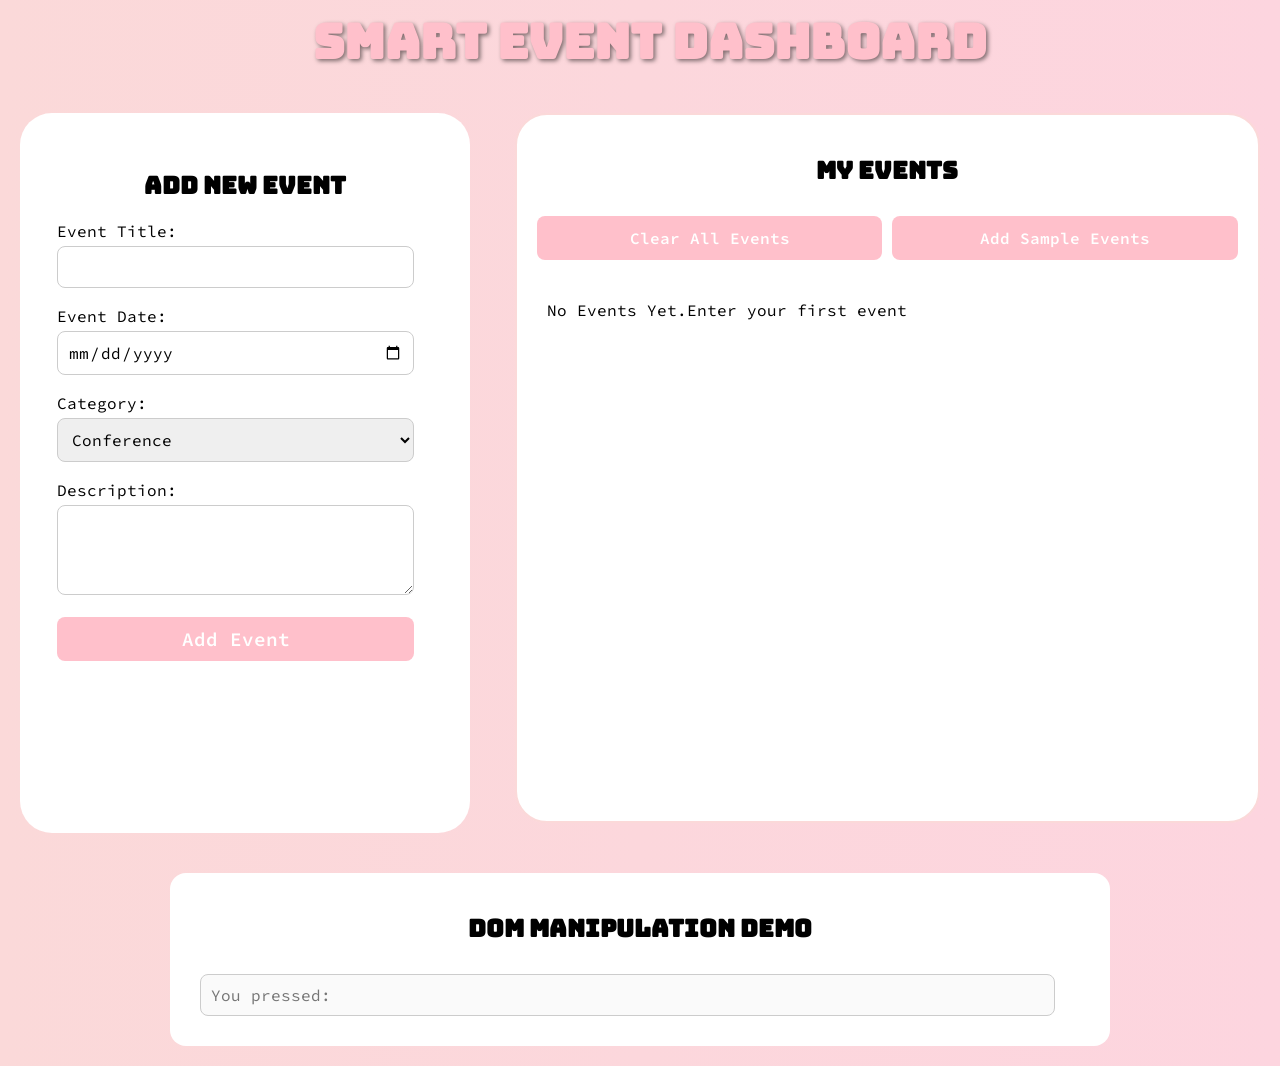
<file: lab-assignment-2/index.html>
<!DOCTYPE html>
<html lang="en">
<head>
    <meta charset="UTF-8">
    <meta name="viewport" content="width=device-width, initial-scale=1.0">
    <title>Document</title>
    <link rel="preconnect" href="https://fonts.googleapis.com">
    <link rel="preconnect" href="https://fonts.gstatic.com" crossorigin>
    <link href="https://fonts.googleapis.com/css2?family=Bungee&display=swap" rel="stylesheet">

    <link rel="preconnect" href="https://fonts.googleapis.com">
    <link rel="preconnect" href="https://fonts.gstatic.com" crossorigin>
    <link href="https://fonts.googleapis.com/css2?family=Bungee&family=Source+Code+Pro:ital,wght@0,200..900;1,200..900&display=swap" rel="stylesheet">

    <link rel="stylesheet" href="style.css">
    
</head>
<body>
    <div class="body">
        <div class="header">
            <h1 >Smart Event Dashboard</h1>
        </div>
        
        <div id="container">
            
            <div id="main-event-add-container">
                <h2>Add New Event</h2>
                <form action="">
                    <label for="eventTitle">Event Title:</label><br>
                    <input type="text" id="eventTitle" required>
                    <br><br>
                    <label for="eventDate">Event Date:</label><br>
                    <input type="date" id="eventDate" required>
                    <br><br>
                    <label for="eventCategory">Category:</label><br>
                    <select name="" id="eventCategory" required>
                        <option value="Conference">Conference</option>
                        <option value="Workshop">Workshop</option>
                        <option value="Meetup">Meetup</option>
                        <option value="Webinar">Webinar</option>
                        <option value="Social">Social</option>
                    </select>
                    <br><br>
                    <label for="eventDescription">Description:</label><br>
                    <textarea name="" id="eventDescription" required></textarea>
                    
                    <br><br>
                    <button type="submit" id="addEvent">Add Event</button><br>

                </form>
            </div>

            <div id="event-card-container">
                <h2 >MY EVENTS</h2>
                <div id="bttn-container">
                    <button id="clear-event-btn">Clear All Events</button>
                    <button id="add-sample-event">Add Sample Events</button>
                </div>
                <div id="all-events-container">
                    No Events Yet.Enter your first event
                </div>
            </div>
        </div>

        <div id="key-pressed-container">
            <h2 >DOM Manipulation demo</h2>
            <input type="text" id="key-pressed-input" placeholder="You pressed:" disabled>
        </div>
    </div>

        <script src="script.js"></script>
    
</body>
</html>
</file>
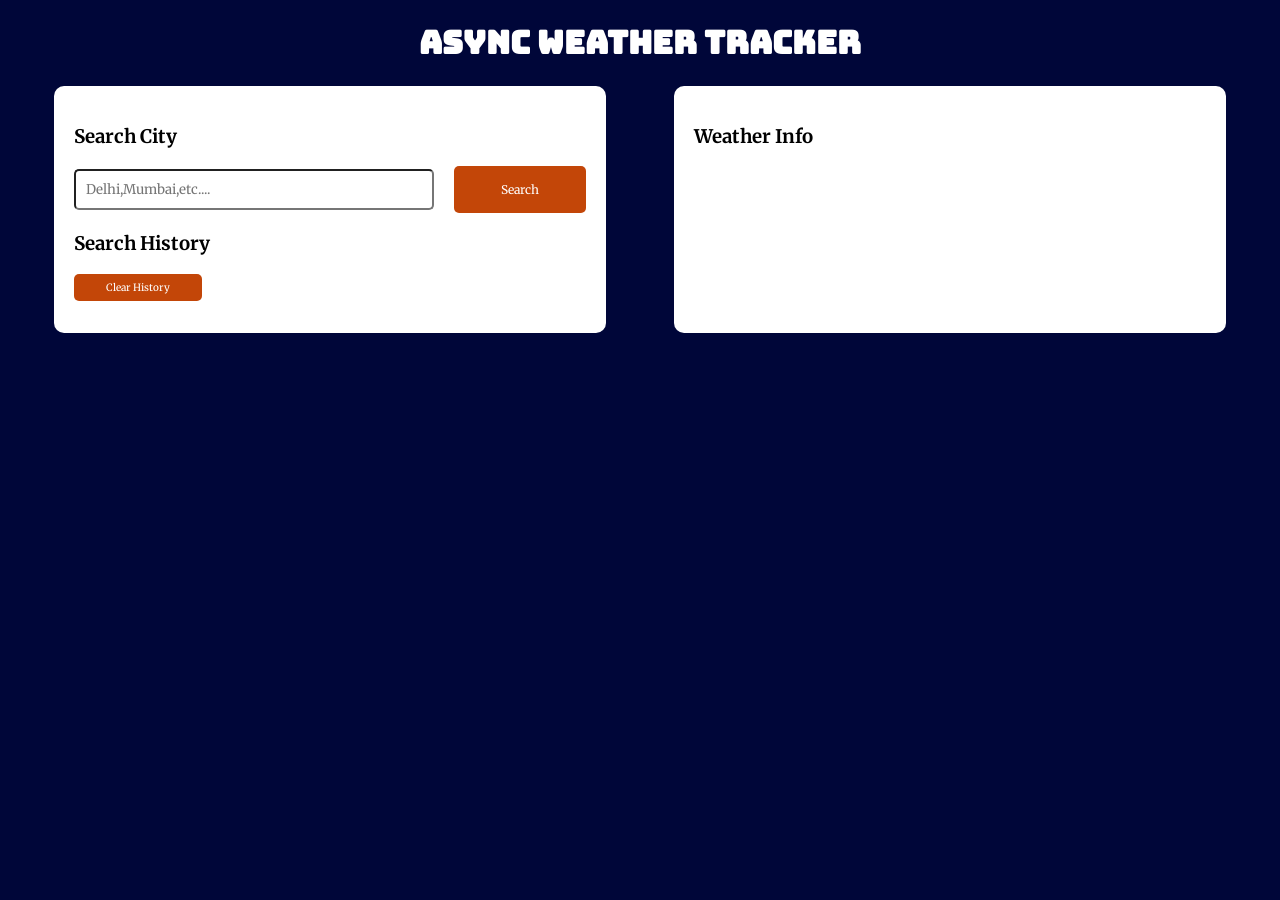
<file: lab-assignment/index.html>
<!DOCTYPE html>
<html lang="en">
<head>
    <meta charset="UTF-8">
    <meta name="viewport" content="width=device-width, initial-scale=1.0">
    <title>Async Weather Tracker</title>
    <link rel="preconnect" href="https://fonts.googleapis.com">
<link rel="preconnect" href="https://fonts.gstatic.com" crossorigin>
<link href="https://fonts.googleapis.com/css2?family=Bungee&family=Cascadia+Mono:ital,wght@0,200..700;1,200..700&family=Merriweather:ital,opsz,wght@0,18..144,300..900;1,18..144,300..900&family=Share+Tech&family=Source+Code+Pro:ital,wght@0,200..900;1,200..900&display=swap" rel="stylesheet">
    <link rel="preconnect" href="https://fonts.googleapis.com">
    <link rel="preconnect" href="https://fonts.gstatic.com" crossorigin>
    <link href="https://fonts.googleapis.com/css2?family=Bungee&family=Merriweather:ital,opsz,wght@0,18..144,300..900;1,18..144,300..900&family=Source+Code+Pro:ital,wght@0,200..900;1,200..900&display=swap" rel="stylesheet">
    <link rel="stylesheet" href="style.css">
</head>
<body>
    <h1>Async weather Tracker</h1>

        <div class="container1">

            <div class="searchBox" id="searchBox">
                <h3>Search City</h3>

                <form>
                    <input type="text" id="cityInput" placeholder="Delhi,Mumbai,etc....">
                    <button type="submit" id="btn">Search</button>
                </form>

                <div id="searchHistory">
                    <h3>Search History</h3>
                    <button id="clearHistoryBtn">Clear History</button>
                    <div class="searchedCities"></div>
                </div>

            </div>

            <div class="weatherInfo" id="weatherInfo">
                <h3>Weather Info</h3>
                <div id="fetchData"></div>
            </div>

        </div>

       
    <script src="script.js"></script>
</body>
</html>
</file>
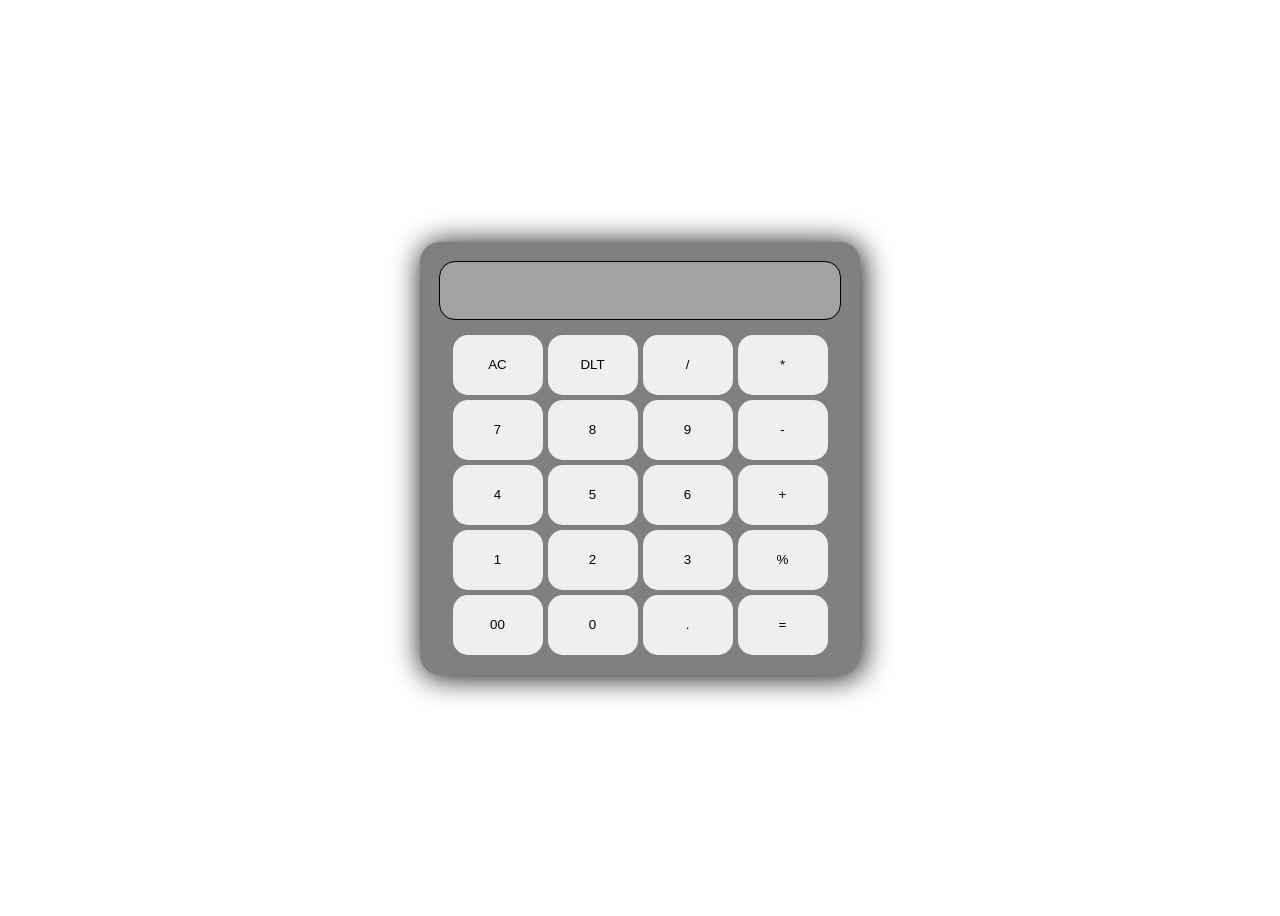
<file: project.html>
<!DOCTYPE html>
<html lang="en">
<head>
    <meta charset="UTF-8">
    <meta name="viewport" content="width=device-width, initial-scale=1.0">
    <title>Calculator</title>
    <link rel="stylesheet" href="project.css">
</head>
<body>
    <div id="conatiner">
        <input type="text" disabled>

        <div id="btnContainer">
            <button>AC</button>
            <button>DLT</button>
            <button>/</button>
            <button>*</button>
            <button>7</button>
            <button>8</button>
            <button>9</button>
            <button>-</button>
            <button>4</button>
            <button>5</button>
            <button>6</button>
            <button>+</button>
            <button>1</button>
            <button>2</button>
            <button>3</button>
            <button>%</button>
            <button>00</button>
            <button>0</button>
            <button>.</button>
            <button>=</button>
        </div>
    </div>

    <script>
        let arrbuttons = ['AC','DLT','/','*','7','8','9','-','4','5','6','+','1','2','3','%','00','0','.','=']
        let type = document.querySelector("input")
        let btns = document.getElementById("btnContainer")

        function Calc(event){

            if(arrbuttons.includes(event.target.innerText))
        {
            if(event.target.innerText === '=')
        {
            type.value = eval(type.value)
            return;
        }
        if(event.target.innerText === 'AC')
        {
            type.value = ""
            return;
        }
        if(event.target.innerText === 'DLT')
        {
            type.value = type.value.slice(0,type.value.length -1)
            return;
        }
            type.value += event.target.innerText
            // or type.value = type.value + event.target.innerText
            // isse buttons ki value input field me aajaegi

        }
    }


        btns.addEventListener("click",Calc)

    </script>
</body>
</html>
</file>
<file: lab-assignment-2/style.css>
body{
    background:linear-gradient(to right,#FBD9D9, #fdd5df);
    background-color: #fdd5df;
    margin:0px;
    padding:0px;

}
.body
{   
    display: flex;
    flex-direction: column;   
    background:linear-gradient(to right,#FBD9D9, #fdd5df);
    background-color: #fdd5df;
    width: 100%;
    margin:0px;
    padding:0px;
}
#container{
    font-family: Arial, sans-serif;
    margin: 20px;
    display:flex;
    flex-direction: row;
    justify-content: center;
    gap:20px;
    background:linear-gradient(to right,#FBD9D9, #fdd5df);
    margin-top: 30px;
}
#main-event-add-container{
    /* border: 2px solid black; */
    padding: 3%;
    margin-right: 2%;
    width: 100%;
    max-width: 50vh;
    height: 80vh;
    /* max-height: 80vh; */
    background-color: white;
    border-radius: 32px;
    flex-shrink: 0;
    box-sizing: border-box;
}
#event-card-container{
    border: 2px solid black;
    display: flex;
    flex-direction: column;
    
    gap: 10px;
    padding: 20px;
    width:100vh;
    height:74vh;
    max-width: 100%;
    background-color: white;
    overflow: hidden;
    border-radius: 32px;
    border: #FBD9D9 solid 2px;

    
}
#all-events-container{
    display: flex;
    flex-direction: row;
    flex-wrap: wrap;
    height: auto;
    max-height: 50vh;
    justify-content: space-between;
    /* gap: 20px; */
    overflow-y: auto;
    padding: 10px;
    margin-top: 20px;
    border-radius: 16px;
    font-family: 'Source Code Pro', monospace;
    
    
}
.event-card{
    width: 40%;
    height: max-content;
    border: none;
    padding: 15px;
    margin-bottom: 10px;
    border-radius: 12px;
    font-family: 'Source Code Pro', monospace;
    background: linear-gradient(135deg, #FBD9D9 0%, #fdd5df 100%);
    position: relative;
    box-shadow: 0 4px 12px rgba(0, 0, 0, 0.15);
    transition: all 0.3s ease;
}

.event-card:hover{
    transform: translateY(-5px);
    box-shadow: 0 8px 20px rgba(0, 0, 0, 0.25);
}

.event-card h4{
    margin: 0 0 8px 0;
    font-size: 1.3em;
    color: #333;
}

.event-card span{
    display: block;
    font-size: 0.9em;
    color: #555;
    margin: 4px 0;
}

.event-card p{
    margin: 8px 0 0 0;
    color: #666;
    font-size: 0.85em;
    line-height: 1.4;
}

#delbtn{
    position: absolute;
    top: 8px;
    right: 8px;
    background-color: #ff4444;
    color: white;
    border: none;
    border-radius: 50%;
    width: 28px;
    height: 28px;
    cursor: pointer;
    font-size: 18px;
    display: flex;
    align-items: center;
    justify-content: center;
    transition: all 0.2s ease;
    box-shadow: 0 2px 6px rgba(0, 0, 0, 0.2);
}

#delbtn:hover{
    background-color: #cc0000;
    transform: scale(1.1);
    box-shadow: 0 4px 8px rgba(0, 0, 0, 0.3);
}
#bttn-container{
    display: flex;
    justify-content: space-around;
    gap: 10px;
    flex-wrap: wrap;
}
h1{
    text-align: center;
    font-size: 3em;
    color: pink;
    text-shadow: 2px 2px 4px rgba(0, 0, 0, 0.5);
    margin: 0;
    padding: 10px;
    width: 100%;
}
h1,h2,h3{
    font-family: 'Bungee', cursive;
}
.header{
    background-image: url(https://i.pinimg.com/1200x/7a/da/6e/7ada6ef353c6d1276889fba898320616.jpg);
    background-size: cover;
    background-position: right;
    background-attachment: fixed;
    width: 100%;
    padding: 0px;
    position: relative;
    margin: 0;
}
#key-pressed-container{
    margin: 20px;
    padding: 20px;
    background-color: white;
    border-radius: 16px;
    width: 100vh;
    align-self: center;
    max-width: 100%;
}
#key-pressed-input{
    width: 95%;
    padding: 10px;
    font-size: 1em;
    border-radius: 8px;
    margin: 10px ;
    font-family: 'Source Code Pro', monospace;
}
eventTitle, eventDate, eventCategory, eventDescription{
    width: 100%;
    padding: 10px;
    font-size: 2em;
    border-radius: 20px;
    font-family: 'Source Code Pro', monospace;
}


input[type="text"], input[type="date"], select, textarea{
    width: 95%;
    padding: 10px;
    font-size: 1em;
    border-radius: 8px;
    border: 1px solid #ccc;
    margin-top: 5px;
    font-family: 'Source Code Pro', monospace;
    box-sizing: border-box;
}
label,option,select{
font-size: 1em;
font-family: 'Source Code Pro', monospace;
}
#addEvent{
    padding: 10px;
    font-size: 1.2em;
    border-radius: 8px;
    background-color: pink;
    color: white;
    border: none;
    cursor: pointer;
    width: 95%;
    min-height: 44px;
    font-family: 'Source Code Pro', monospace;
    transition: all 0.2s ease;
    font-weight: 600;
    box-sizing: border-box;
}

#addEvent:hover{
    transform: translateY(-2px);
    box-shadow: 0 4px 8px rgba(0, 0, 0, 0.15);
}

#addEvent:active{
    transform: translateY(0);
}
#clear-event-btn , #add-sample-event{
    padding: 10px;
    font-size: 1em;
    border-radius: 8px;
    background-color: pink;
    color: white;
    border: none;
    cursor: pointer;
    font-family: 'Source Code Pro', monospace;
    width: 45%;
    min-height: 44px;
    flex: 1;
    min-width: 120px;
    transition: all 0.2s ease;
    font-weight: 600;
    box-sizing: border-box;
}

#clear-event-btn:hover, #add-sample-event:hover{
    transform: translateY(-2px);
    box-shadow: 0 4px 8px rgba(0, 0, 0, 0.15);
}

#clear-event-btn:active, #add-sample-event:active{
    transform: translateY(0);
}
textarea{
    height: 10vh;
}
h2{
    text-align: center;
}
</file>
<file: lab-assignment/style.css>
body{
            margin:0;
            padding:0;
            font-family: "Merriweather", serif;
            background-color: rgb(0, 6, 57);
        }
        h1{
            text-align: center;
            color: white;
            font-family: "Bungee", cursive;
        }
        .container1{
            display: flex;
            justify-content: space-around;
            flex-wrap: wrap ;
            margin-top: 20px;
        }
        .searchBox{
            background-color: white;
            width: 40%;
            
            margin-left: 20px;
            border-radius: 10px;
            padding: 20px;
        }
        .searchBox h3{
            font-family: "Merriweather", serif;
            text-align: left;
        }
        .searchBox form{
            display: flex;
            flex-direction: row;
            align-items: center;
            gap: 20px;
        }
        .searchBox input{
            font-family: "Merriweather", serif;
            width: 80%;
            padding: 10px;
            border-radius: 5px;
            
        }
        .searchBox button{
            font-family: "Merriweather", serif;
            width: 30%;
            padding: 16px;
            border-radius: 5px;
            background-color: rgb(195, 70, 8);
            color: white;
            font-size: 12px;
            border: none;
            cursor: pointer;
        }
        .searchBox button:hover{
            background-color: rgb(95, 96, 107);
            color: white;
        }
        .searchedCities{
            display: flex;
            flex-direction: row;
            flex-wrap: wrap;
            
            gap: 10px;
        }
        .searchedCities button{
            width: 25%;
            font-family: "Merriweather", serif;
            padding: 7px;
            border-radius: 50px;
            background-color: rgb(195, 148, 8);
            color: white;
            font-size: 12px;
            border: none;
            cursor: pointer;
        }
        .searchedCities button:hover{
            background-color: rgb(95, 96, 107);
        }
        .searchHistory h3{
            font-family: "Merriweather", serif;
            text-align: left;
            display: flex;
            flex-direction: row;
            flex-wrap: wrap;
        }
        .weatherInfo{
            background-color: white;
            width: 40%;
            
            margin-right: 20px;
            border-radius: 10px;
            padding: 20px;
        }
        .card{
            font-family: "Merriweather", serif;
            display: flex;
            flex-direction: column;
            gap: 10px;
            
        }
        #clearHistoryBtn{
            font-family: "Merriweather", serif;
            width: 25%;
            padding: 7px;
            border-radius: 5px;
            background-color: rgb(195, 70, 8);
            color: white;
            font-size: 10px;
            cursor: pointer;
            margin-bottom: 12px;    
            border: none;
        }
        #clearHistoryBtn:hover{
            background-color: rgb(95, 96, 107);
            color: white;
        }
</file>
<file: project.css>
body{
    display: flex;
    justify-content: center;
    align-items: center;
    height: 100vh;

}
#conatiner{
    background-color: grey;
    padding: 20px;
    display: flex;
    flex-direction: column;
    border-radius: 20px;
    width: 400px;
    box-shadow: 2px 2px 30px black;

}
input{
    padding: 10px;
    font-size: 2rem;
    border-radius: 15px;
    border: none;
    outline: 0.5px solid black;
    margin-bottom: 1rem;
}
#btnContainer{
    display: flex;
    justify-content: center;
    flex-wrap: wrap;
    gap: 5px;
}
#btnContainer>*{
    width: 90px;
    height: 60px;
    border-radius: 15px;
    border: none;
   
}
</file>
